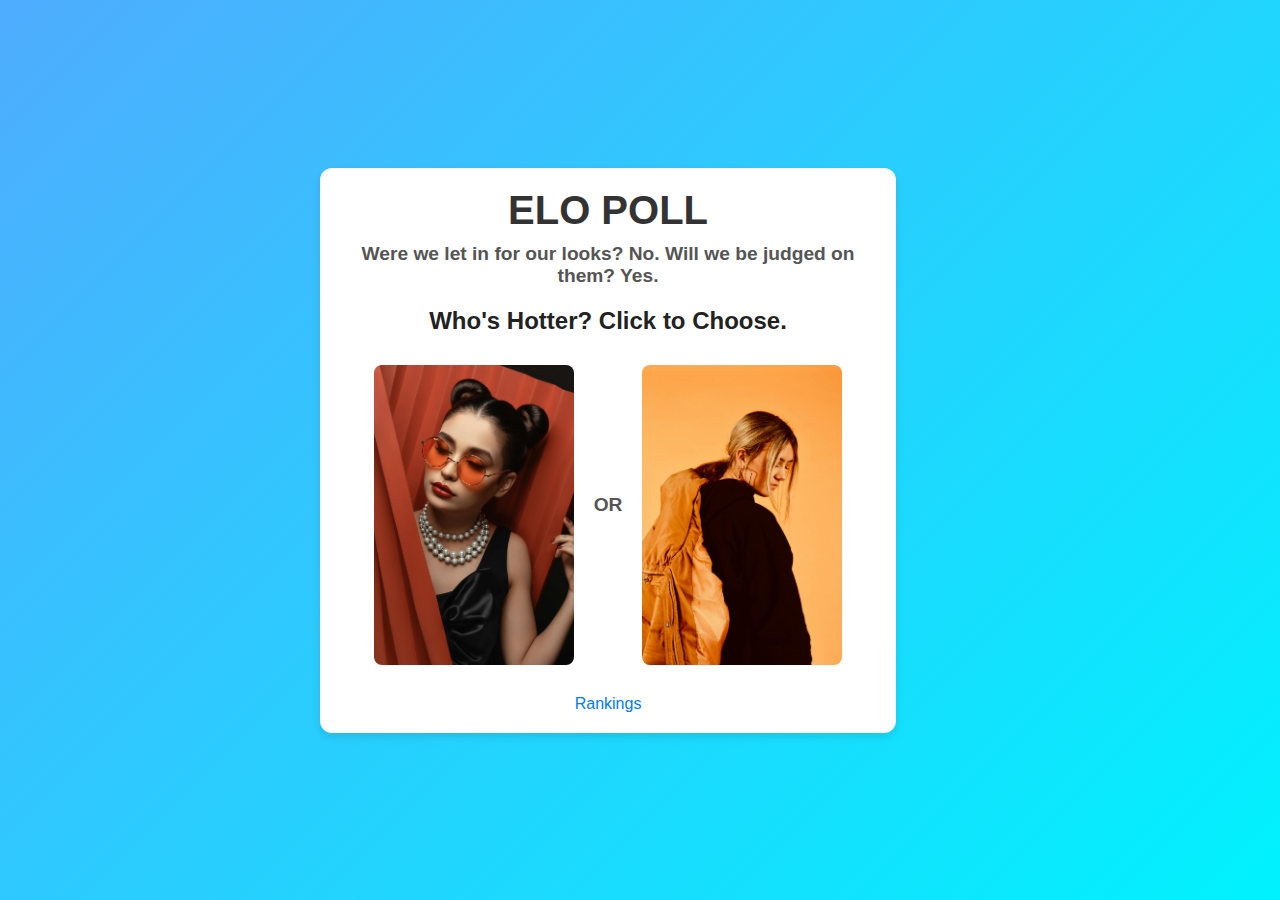
<file: index.html>
<html lang="en">

<head>
  <meta charset="UTF-8" />
  <meta http-equiv="X-UA-Compatible" content="IE=edge" />
  <meta name="viewport" content="width=device-width, initial-scale=1.0" />
  <title>ELO POLL</title>
  <link rel="stylesheet" href="style.css" />
</head>

<body>
  <div>
    <div class="wrapper">
      <div class="title">
        <h1>ELO POLL</h1>
      </div>
      <div class="container">
        <h3>
          Were we let in for our looks? No. Will we be judged on them? Yes.
        </h3>
        <h2>Who's Hotter? Click to Choose.</h2>
        
        <div class="img-wrapper">
          <img src="" alt="Left Image" id="leftImg" onclick="clickLeft()" />
          <h3 class="or-char">OR</h3>
          <img src="" alt="Right Image" id="rightImg" onclick="clickRight()" />
        </div>
        
        <ul class="footer-list">
          <li><a href="ranking.html">Rankings</a></li>
        </ul>
      </div>
    </div>
  </div>

  <script type="text/javascript"></script>
  <script src="main.js"></script>
</body>

</html>
</file>
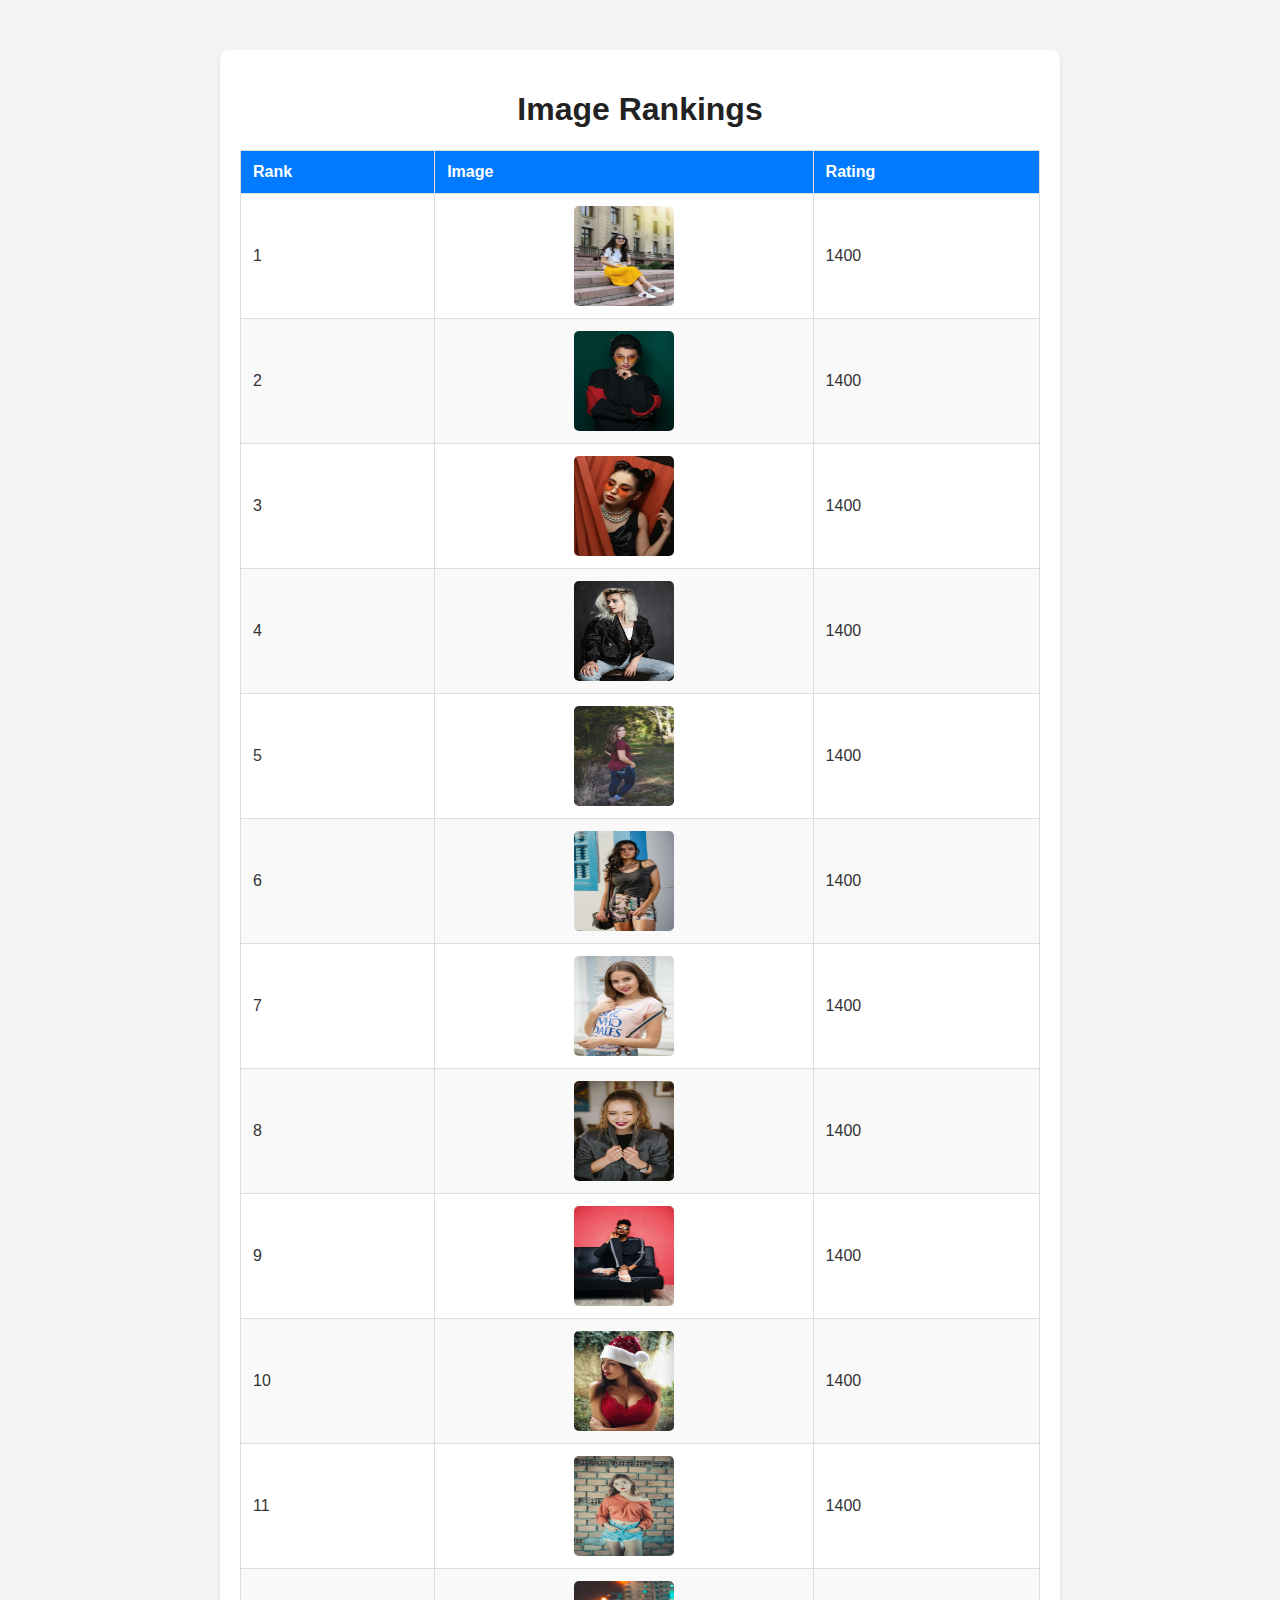
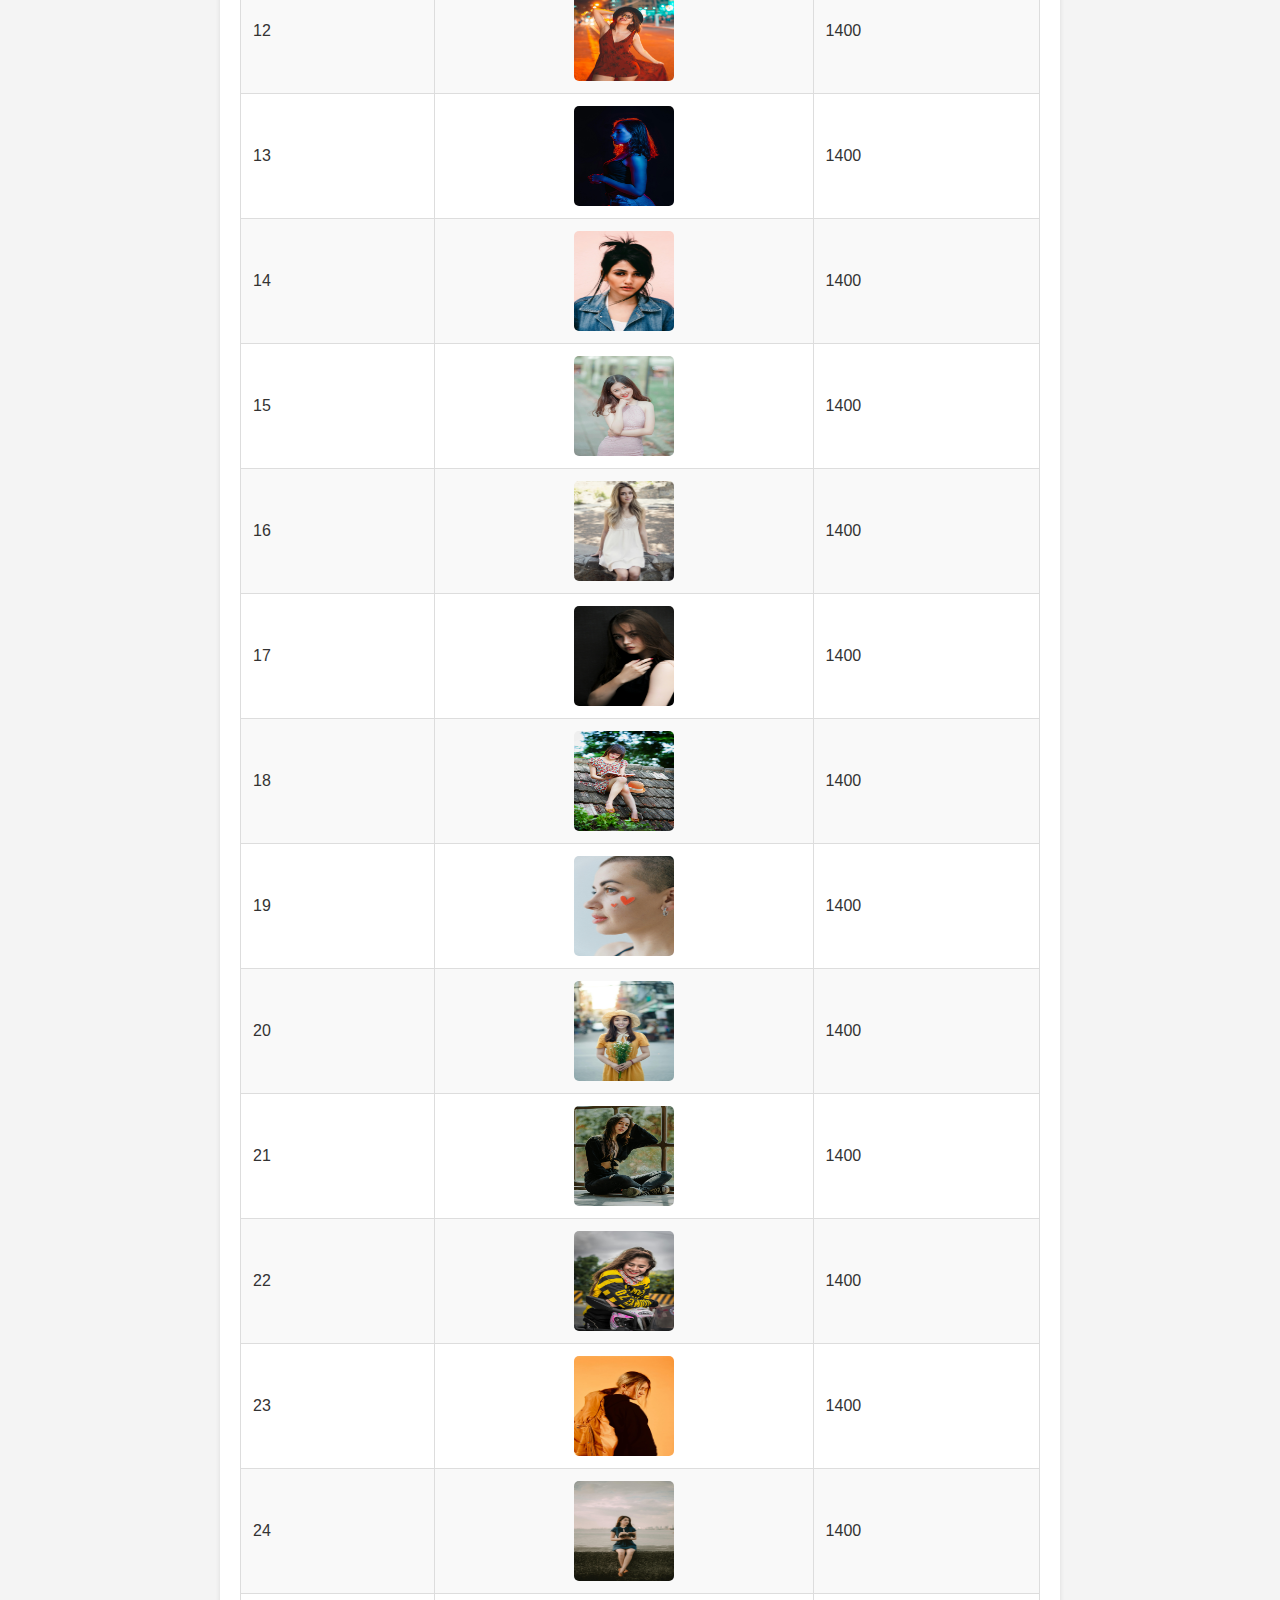
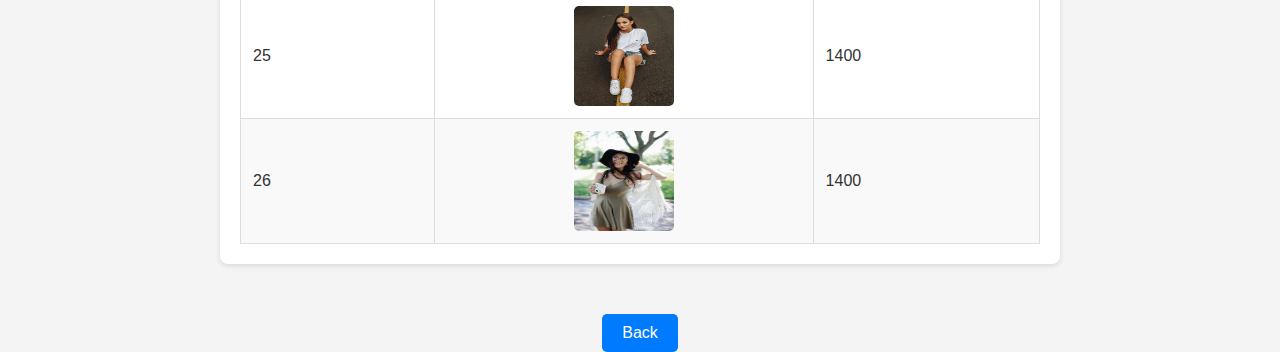
<file: ranking.html>
<!DOCTYPE html>
<html lang="en">

<head>
  <meta charset="UTF-8" />
  <meta name="viewport" content="width=device-width, initial-scale=1.0" />
  <title>Rankings</title>
  <link rel="stylesheet" href="ranking.css" />
</head>

<body>
  <div class="ranking-wrapper">
    <h1>Image Rankings</h1>
    <table>
      <thead>
        <tr>
          <th>Rank</th>
          <th>Image</th>
          <th>Rating</th>
        </tr>
      </thead>
      <tbody id="rankingTable">
        <!-- Rankings will be populated here -->
      </tbody>
    </table>
  </div>

  <div class="back-button-wrapper">
    <a href="index.html" class="back-button">Back</a>
  </div>  

  <script src="ranking.js"></script>
</body>

</html>
</file>
<file: ranking.css>
body {
    font-family: Arial, sans-serif;
    margin: 0;
    padding: 0;
    background-color: #f4f4f4;
    color: #333;
  }
  
  .ranking-wrapper {
    max-width: 800px;
    margin: 50px auto;
    padding: 20px;
    background: #fff;
    border-radius: 8px;
    box-shadow: 0 2px 5px rgba(0, 0, 0, 0.1);
  }
  
  h1 {
    text-align: center;
    color: #222;
  }
  
  table {
    width: 100%;
    border-collapse: collapse;
    margin-top: 20px;
  }
  
  table th,
  table td {
    text-align: left;
    padding: 12px;
    border: 1px solid #ddd;
  }
  
  table th {
    background-color: #007bff;
    color: #fff;
    font-weight: bold;
  }
  
  table tr:nth-child(even) {
    background-color: #f9f9f9;
  }
  
  table img {
    display: block;
    margin: 0 auto;
    border-radius: 5px;
  }
  
  .back-button-wrapper {
    text-align: center;
    margin-top: 20px;
  }
  
  .back-button {
    display: inline-block;
    padding: 10px 20px;
    font-size: 16px;
    color: #fff;
    background-color: #007bff;
    text-decoration: none;
    border-radius: 5px;
    transition: background-color 0.3s ease;
  }
  
  .back-button:hover {
    background-color: #0056b3;
  }
</file>
<file: style.css>
/* General Reset */
* {
    margin: 0;
    padding: 0;
    box-sizing: border-box;
    font-family: Arial, sans-serif;
  }
  
  body {
    background: linear-gradient(135deg, #4facfe, #00f2fe);
    color: #333;
    display: flex;
    justify-content: center;
    align-items: center;
    height: 100vh;
    margin: 0;
  }
  
  .wrapper {
    background: #fff;
    border-radius: 12px;
    box-shadow: 0 4px 8px rgba(0, 0, 0, 0.1);
    padding: 20px;
    width: 90%;
    max-width: 800px;
    text-align: center;
  }
  
  .title h1 {
    font-size: 2.5rem;
    color: #333;
    margin-bottom: 10px;
    font-weight: bold;
  }
  
  .container h3 {
    font-size: 1.2rem;
    color: #555;
    margin-bottom: 20px;
  }
  
  .container h2 {
    font-size: 1.5rem;
    margin-bottom: 30px;
    color: #222;
  }
  
  .img-wrapper {
    display: flex;
    justify-content: center;
    align-items: center;
    gap: 20px;
    margin-bottom: 30px;
  }
  
  img {
    width: 200px;
    height: 300px;
    border-radius: 8px;
    object-fit: cover;
    cursor: pointer;
    transition: transform 0.3s ease, box-shadow 0.3s ease;
  }
  
  img:hover {
    transform: scale(1.05);
    box-shadow: 0 8px 16px rgba(0, 0, 0, 0.2);
  }
  
  .or-char {
    font-size: 1.5rem;
    font-weight: bold;
    color: #888;
  }
  
  .footer-list {
    list-style: none;
    display: flex;
    justify-content: center;
    gap: 15px;
    margin-top: 20px;
  }
  
  .footer-list li a {
    text-decoration: none;
    font-size: 1rem;
    color: #007bff;
    transition: color 0.3s;
  }
  
  .footer-list li a:hover {
    color: #0056b3;
  }
</file>
